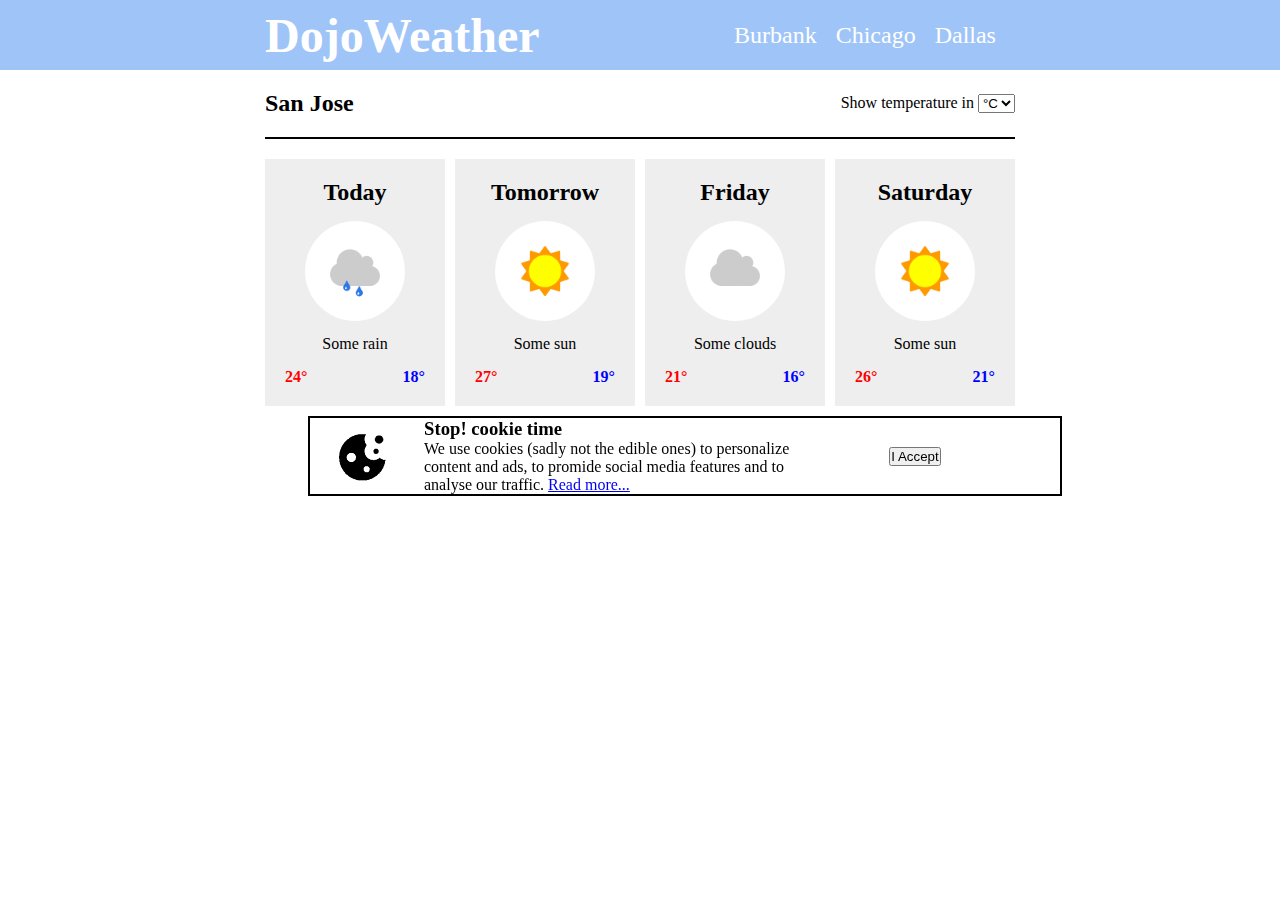
<file: Actividad tiempo dojo/index.html>
<!DOCTYPE html>
<html lang="en">
<head>
    <meta charset="UTF-8">
    <meta http-equiv="X-UA-Compatible" content="IE=edge">
    <meta name="viewport" content="width=device-width, initial-scale=1.0">
    <title>weather forcast</title>
    <link rel="stylesheet" href="css/style.css">
</head>
<body>
    <header>
        <nav>
            <h1>DojoWeather</h1>
            <ul>
                <li>
                    <a href="#" onclick="loadingw('Burbank')">Burbank</a>
                </li>
                <li>
                    <a href="#" onclick="loadingw('Chicago')">Chicago</a>
                </li>
                <li >
                    <a href="#" onclick="loadingw('Dallas')">Dallas</a>
                </li>
            </ul>
        </nav>

    </header>

    <main>
        <div class="temperatura">
            <h2 id="city">San Jose</h2>
            <form>
                <label>Show temperature in</label>
                <select onchange="cambioT(this)">
                    <option>°C</option>
                    <option>°F</option>
                </select>
            </form>
        </div>

        <div class="row">
            <div class="dia">
                <h2>Today</h2>
                <img src="img/some_rain.png" alt="Some rain">
                <p>
                    Some rain
                </p>
                <div class="temp">
                    <span id="temperatura1" class="temp-red"><strong>24°</strong></span>
                    <span id="temperatura2" class="temp-blue"><strong>18°</strong></span> 
                </div>
            </div>
            <div class="dia">
                <h2>Tomorrow</h2>
                <img src="img/some_sun.png" alt="Some rain">
                <p>
                    Some sun
                </p>
                <div class="temp">
                    <span id="temperatura3" class="temp-red"><strong>27°</strong></span>
                    <span id="temperatura4" class="temp-blue"><strong>19°</strong></span> 
                </div>
            </div>
            <div class="dia">
                <h2>Friday</h2>
                <img src="img/some_clouds.png" alt="Some rain">
                <p>
                    Some clouds
                </p>
                <div class="temp">
                    <span id="temperatura5" class="temp-red"><strong>21°</strong></span>
                    <span id="temperatura6" class="temp-blue"><strong>16°</strong></span> 
                </div>
            </div>
            <div class="dia ultimo">
                <h2>Saturday</h2>
                <img src="img/some_sun.png" alt="Some rain">
                <p>
                    Some sun
                </p>
                <div class="temp">
                    <span id="temperatura7" class="temp-red"><strong>26°</strong></span>
                    <span id="temperatura8" class="temp-blue"><strong>21°</strong></span> 
                </div>
            </div>
        </div>
    </main>

    <footer>
        <div class="cookies">
            <img src="img/cookie.png" alt="cookie">
            <div class="text">
                <h3>Stop! cookie time</h3>
                <p>We use cookies (sadly not the edible ones) to personalize</p>
                <p>content and ads, to promide social media features and to</p>
                <p>analyse our traffic. <a href="#">Read more...</a></p>
            </div>
            <button id="acept" onclick="eliminar()">I Accept</button>
        </div>
    </footer>




    <script src="js/script.js"></script>
</body>
</html>
</file>
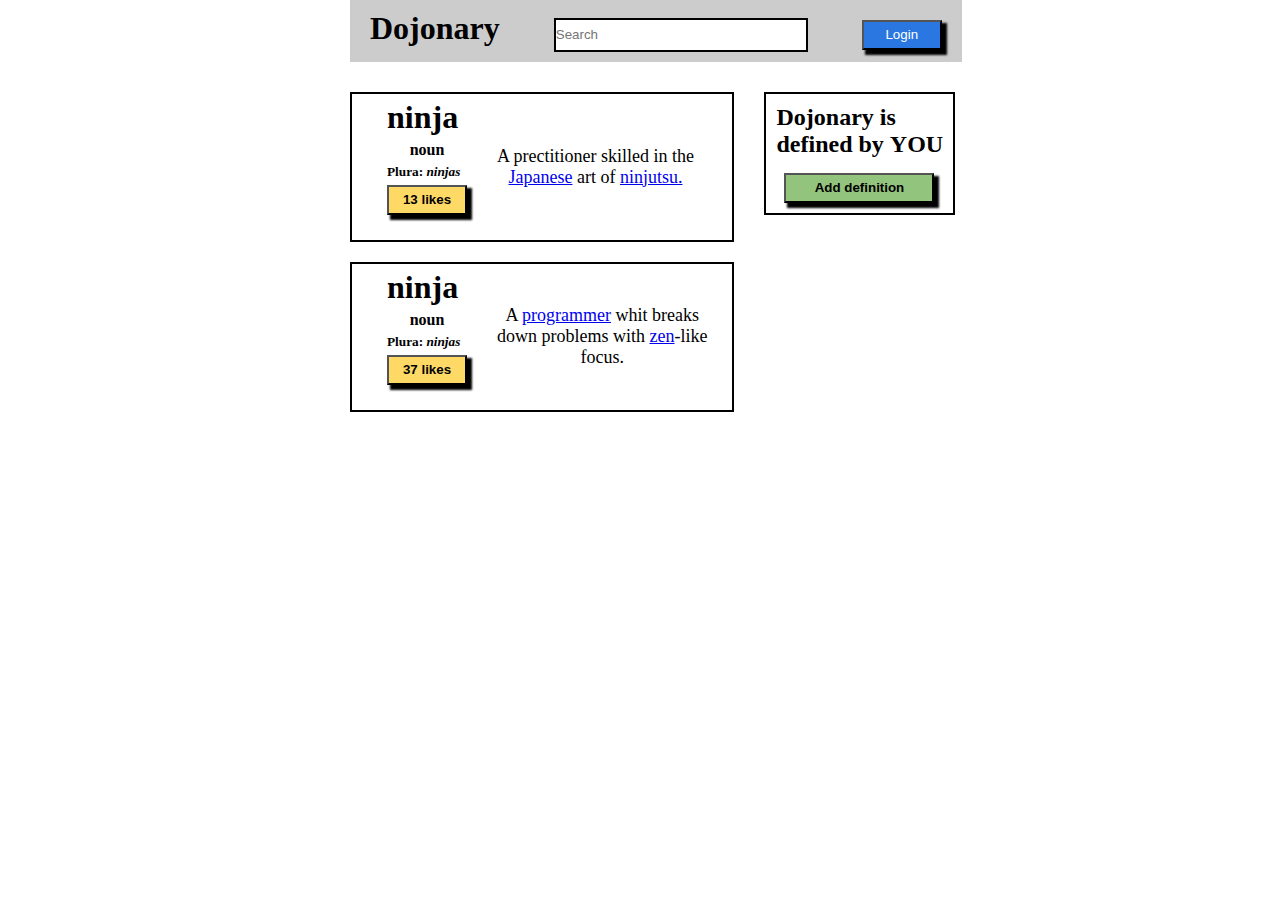
<file: Actividad_Evento_onclick/index.html>
<!DOCTYPE html>
<html lang="en">
<head>
    <meta charset="UTF-8">
    <meta http-equiv="X-UA-Compatible" content="IE=edge">
    <meta name="viewport" content="width=device-width, initial-scale=1.0">
    <title>Dojonary</title>
    <link rel="stylesheet" href="css/style.css">
</head>
<body>
    <div class="barra">
        <h1>Dojonary</h1>
        <input type="text" class="busqueda"  placeholder="Search">
        <button class="boton" onclick="change(this)">Login</button>
    </div>
    <div class="contenedor-total">
        <div class="contenedorx2">
            <div class="ninja-1">
                <div class="nombre">
                    <h1>ninja</h1>
                    <h4>noun</h4>
                    <h5>Plura: <em>ninjas</em></h5>
                    <button class="likes" onclick="alert('Ninja was liked')">13 likes</button>
                </div>
                <div class="body">
                    <p>
                    A prectitioner skilled in the
                    </p>
                    <p><a href="#">Japanese</a> art of <a href="#">ninjutsu.</a></p>
                </div>
            </div>
            <div class="ninja-2">
                <div class="nombre"> 
                    <h1>ninja</h1>
                    <h4>noun</h4>
                    <h5>Plura: <em>ninjas</em></h5>
                    <button class="likes" onclick="alert('Ninja was liked')">37 likes</button>
                </div>
                <div class="body">
                <p>
                    A <a href="#">programmer</a> whit breaks
                </p>
                <p>down problems with <a href="#">zen</a>-like</p>
                <p>focus.</p>
                </div>
            </div>
        </div>
        <div class="dojonary">
                <h2>Dojonary is</h2>
                <h2>defined by <strong>YOU</strong></h2>
                <button class="ad" onclick="remove(this)">Add definition</button>
        </div>
    </div>
    <script src="js/script.js"></script>
</body>
</html>
</file>
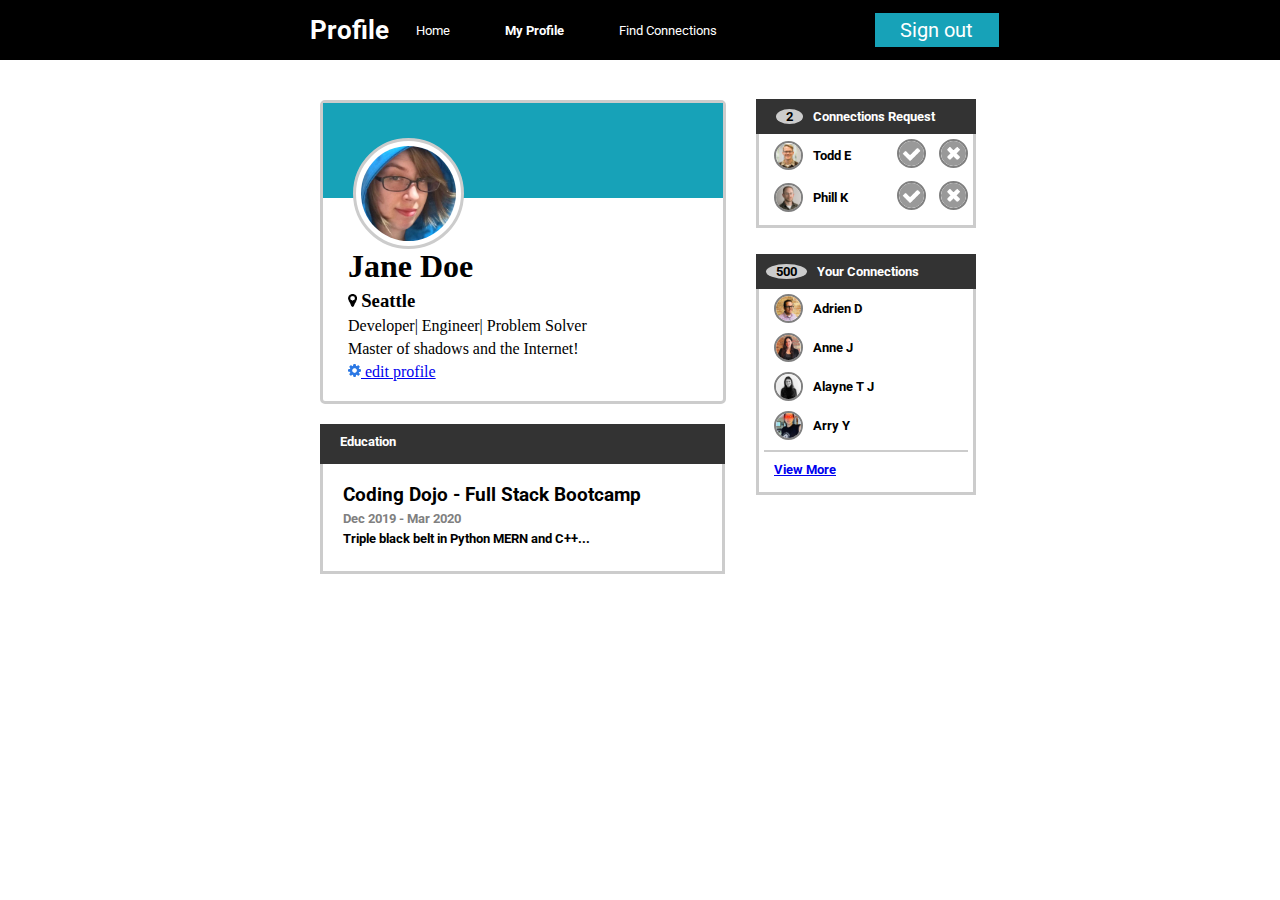
<file: Actividad_pagina_de_usuario/index.html>
<!DOCTYPE html>
<html lang="en">
<head>
    <meta charset="UTF-8">
    <meta http-equiv="X-UA-Compatible" content="IE=edge">
    <meta name="viewport" content="width=device-width, initial-scale=1.0">
    <title>Profile</title>
    <link rel="stylesheet" href="css/style.css">
    <link rel="preconnect" href="https://fonts.googleapis.com">
    <link rel="preconnect" href="https://fonts.gstatic.com" crossorigin>
    <link href="https://fonts.googleapis.com/css2?family=Roboto:ital,wght@0,300;1,300&display=swap" rel="stylesheet">
</head>
<body>
    <div class="nav">
        <h1 class="nav-title">Profile</h1>
        <ul class="nav-links">
            <li><a href="#">Home</a></li>
            <li><a href="#" class="active">My Profile</a></li>
            <li><a href="#">Find Connections</a></li>
            <li><button class="btn">Sign out</button></li>
        </ul>
    </div>

    <div class="contenedor-grande">
        <div class="izquierda">
            <div class="user-card">
                <div class="card-header">
                    <img src="icons/jane-m.jpg" alt="imagen avatar"/ class="avatar">
        
                </div>
                <div class="card-body">
                    <h1>Jane Doe</h1>
                    <h3>
                        <img src="icons/map-marker.png" alt="pin" class="icon"/>
                        Seattle
                    </h3>
                    <p>Developer| Engineer| Problem Solver</p>
                    <p>Master of shadows and the Internet!</p>
                    <p>
                        <a href="#" onclick="edit(this)">
                            <img src="icons/gear.png" alt="engrane" class="icon">
                            edit profile
                        </a>
                    </p>
                </div>
            </div>
            <div class="education">
                <div class="header-1">
                    Education
                </div>
                <div class="body-2">
                <h3>Coding Dojo - Full Stack Bootcamp</h3>
                <h5 class="gris">Dec 2019 - Mar 2020</h5>
                <h5>Triple black belt in Python MERN and C++...</h5>
            </div>

            </div>
        </div>

        <div class="derecha">
            <div class="requests">
                <div class="header-2">
                    <p class="numero-2"> 2 </p>
                    <p>Connections Request</p>
                </div>
                <div class="body-3">
                    <div class="todd">
                        <div class="contact">
                            <img src="icons/todd-s.jpg" alt="avatar todd" class="avatar-1">
                            Todd E
                        </div>
                        <div class="imag">
                            <img src="icons/accept-circle.png" alt="aceptar" class="avatar-1" onclick="aumentar_1(this)">
                            <img src="icons/close-circle.png" alt="aceptar" class="avatar-3" onclick="remove_1(this)">
                        </div>
                    </div>
                    <div class="phill">
                        <div class="contact">
                            <img src="icons/phil-s.jpg" alt="avatar todd" class="avatar-1">
                            Phill K
                        </div>
                        <div class="imag">
                            <img src="icons/accept-circle.png" alt="aceptar" class="avatar-1" onclick="aumentar_1(this)">
                            <img src="icons/close-circle.png" alt="aceptar" class="avatar-3" onclick="remove_2(this)">
                        </div>
                    </div>
                </div>

            </div>

            <div class="connections">
                <div class="header-3">
                    <p class="numero-500"> 500 </p>
                    <p>Your Connections</p>
                </div>
                <div class="body-4">
                    <div class="contact">
                        <img src="icons/adrien-s.jpg" alt="avatar adrien" class="avatar-1"/>
                        Adrien D
                    </div>
                    <div class="contact">
                        <img src="icons/anne-s.jpg" alt="avatar adrien" class="avatar-1"/>
                        Anne J
                    </div>

                    <div class="contact">
                        <img src="icons/alayne-s.jpg" alt="avatar adrien" class="avatar-1"/>
                        Alayne T J
                    </div>

                    <div class="contact">
                        <img src="icons/arry-s.jpg" alt="avatar adrien" class="avatar-1"/>
                        Arry Y
                    </div>

                    <div class="view">
                        <a href="#">View More</a>
                    </div>
                </div>
            </div>
        </div>
        
    </div>
    <script src="js/script.js"></script>
</body>
</html>
</file>
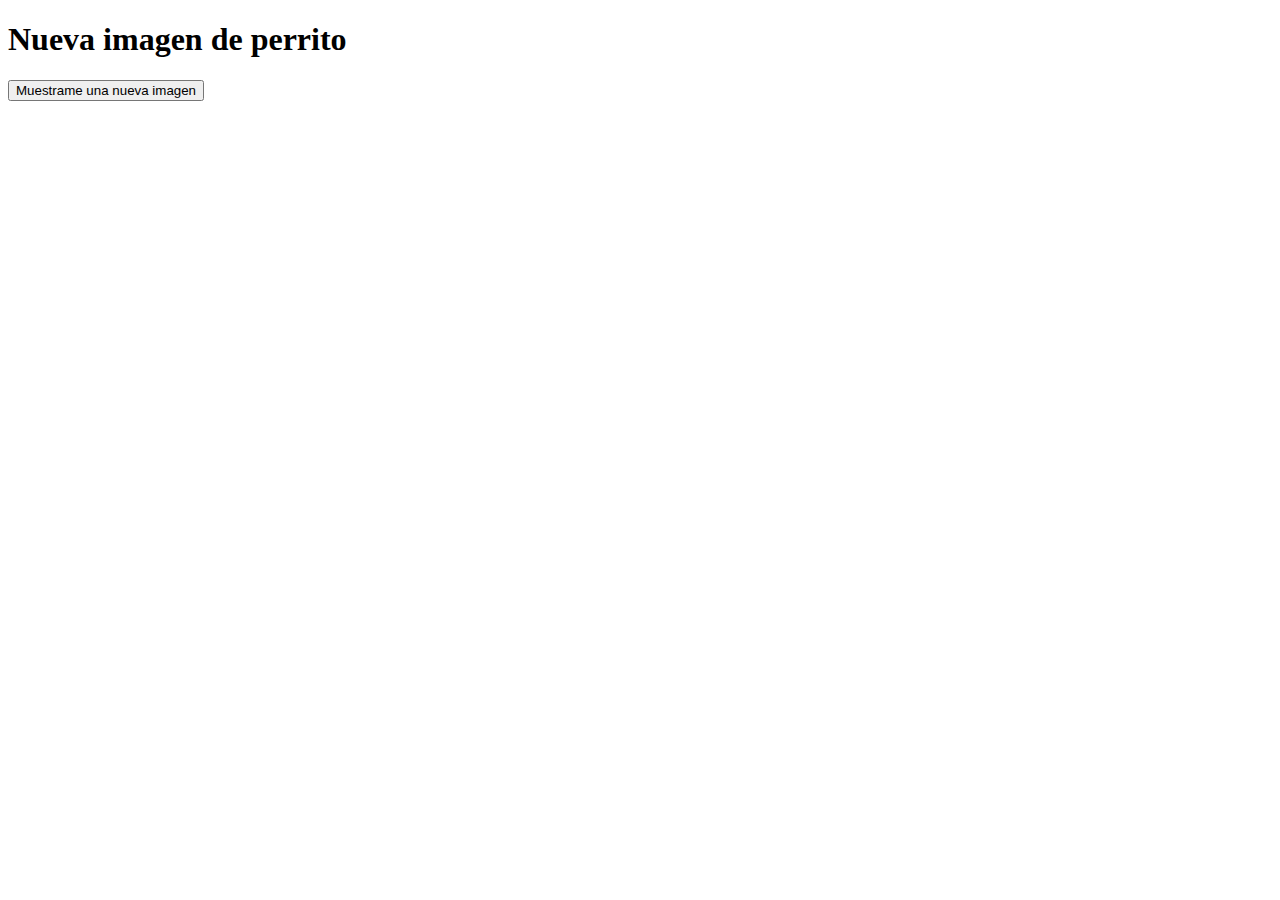
<file: DogAPI/index.html>
<!DOCTYPE html>
<html lang="en">
<head>
    <meta charset="UTF-8">
    <meta http-equiv="X-UA-Compatible" content="IE=edge">
    <meta name="viewport" content="width=device-width, initial-scale=1.0">
    <title>DogAPI</title>
</head>
<body>
    <h1>Nueva imagen de perrito</h1>
    <button onclick="perrito()">Muestrame una nueva imagen</button>
    <div class="contenedor_perrito">
        
    </div>







    <script src="js/script.js"></script>
</body>
</html>
</file>
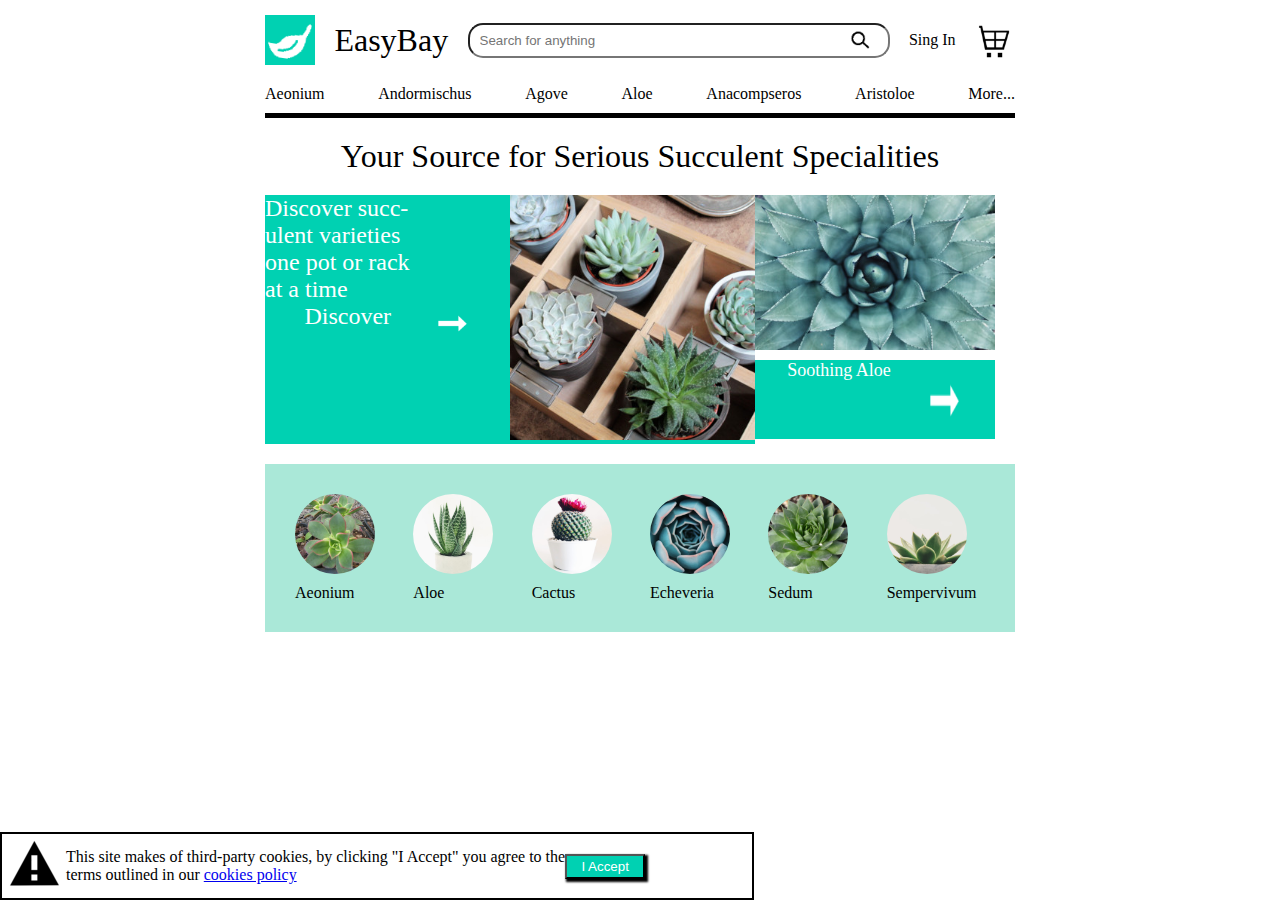
<file: Exam/index.html>
<!DOCTYPE html>
<html lang="en">
<head>
    <meta charset="UTF-8">
    <meta http-equiv="X-UA-Compatible" content="IE=edge">
    <meta name="viewport" content="width=device-width, initial-scale=1.0">
    <title>Succulent shop</title>
    <link rel="stylesheet" href="css/style.css">
</head>
<body>
    <header>
        <div>
            <img id="leaf" src="images/leaf.png" alt="image leaf">
            <h1>EasyBay</h1>
            <input type="text" placeholder="Search for anything" class="buscar">
            <h4>Sing In</h4>
            <img id="car" src="images/cart-dark.png" alt="shop car" onclick="alerta()">
        </div>
    <nav>
        <div>
            <ul>
                <li><a href="#">Aeonium</a></li>
                <li><a href="#">Andormischus</a></li>
                <li><a href="#">Agove</a></li>
                <li><a href="#">Aloe</a></li>
                <li><a href="#">Anacompseros</a></li>
                <li><a href="#">Aristoloe</a></li>
                <li><a href="#">More...</a></li>
            </ul>
        </div>
    </nav>
    </header>

    <main>
        <h1>Your Source for Serious Succulent Specialities </h1>
        <div class="row2">
            <div class="together">
                <div class="discover">
                    <p>Discover succ-</p>
                    <p>ulent varieties</p>
                    <p>one pot or rack</p>
                    <p>at a time</p>
                    <div class="arrow-text">
                        <p>Discover</p>
                        <img class="arrow" src="images/arrow-light.png" alt="arrow">
                    </div>
                </div>
                <div class="img">
                    <img src="images/succulents-1.jpg" alt="Succulent" onmouseover="cambiImg(this)" onmouseout="cambiImg2(this)">
                </div>
            </div>
            <div class="column2">
                <div class="img2">
                    <img src="images/aloe-m.jpg" alt="aloe succulent">
                </div>
                <div class="text-arrow">
                    <p>Soothing Aloe</p>
                    <img class="arrow" src="images/arrow-light.png" alt="arrow">
                </div>
            </div>
        </div>

        <div class="succulents">
            <div class="succulent">
                <img class="succulent-img" src="images/aeonium-s.jpg" alt="aeonium succulent">
                <p>Aeonium</p>
            </div>
            <div class="succulent">
                <img class="succulent-img" src="images/aloe-s.jpg" alt="aeonium succulent">
                <p>Aloe</p>
            </div>
            <div class="succulent">
                <img class="succulent-img" src="images/cactus-s.jpg" alt="aeonium succulent">
                <p>Cactus</p>
            </div>
            <div class="succulent">
                <img class="succulent-img" src="images/echeveria-s.jpg" alt="aeonium succulent">
                <p>Echeveria</p>
            </div>
            <div class="succulent">
                <img class="succulent-img" src="images/sedum-s.jpg" alt="aeonium succulent">
                <p>Sedum</p>
            </div>
            <div class="succulent">
                <img class="succulent-img" src="images/sempervivum-s.jpg" alt="aeonium succulent">
                <p>Sempervivum</p>
            </div>
        </div>
    </main>

    <footer>
        <div class="cookies">
            <img src="images/alert-dark.png" alt="alert">
            <p>This site makes of third-party cookies, by clicking "I Accept" you agree to the<br>
                terms outlined in our <a href="#">cookies policy</a>
            </p>
            <button class="botton" onclick="eliminar()">I Accept</button>
        </div>
    </footer>
    <script src="js/script.js"></script>
</body>
</html>
</file>
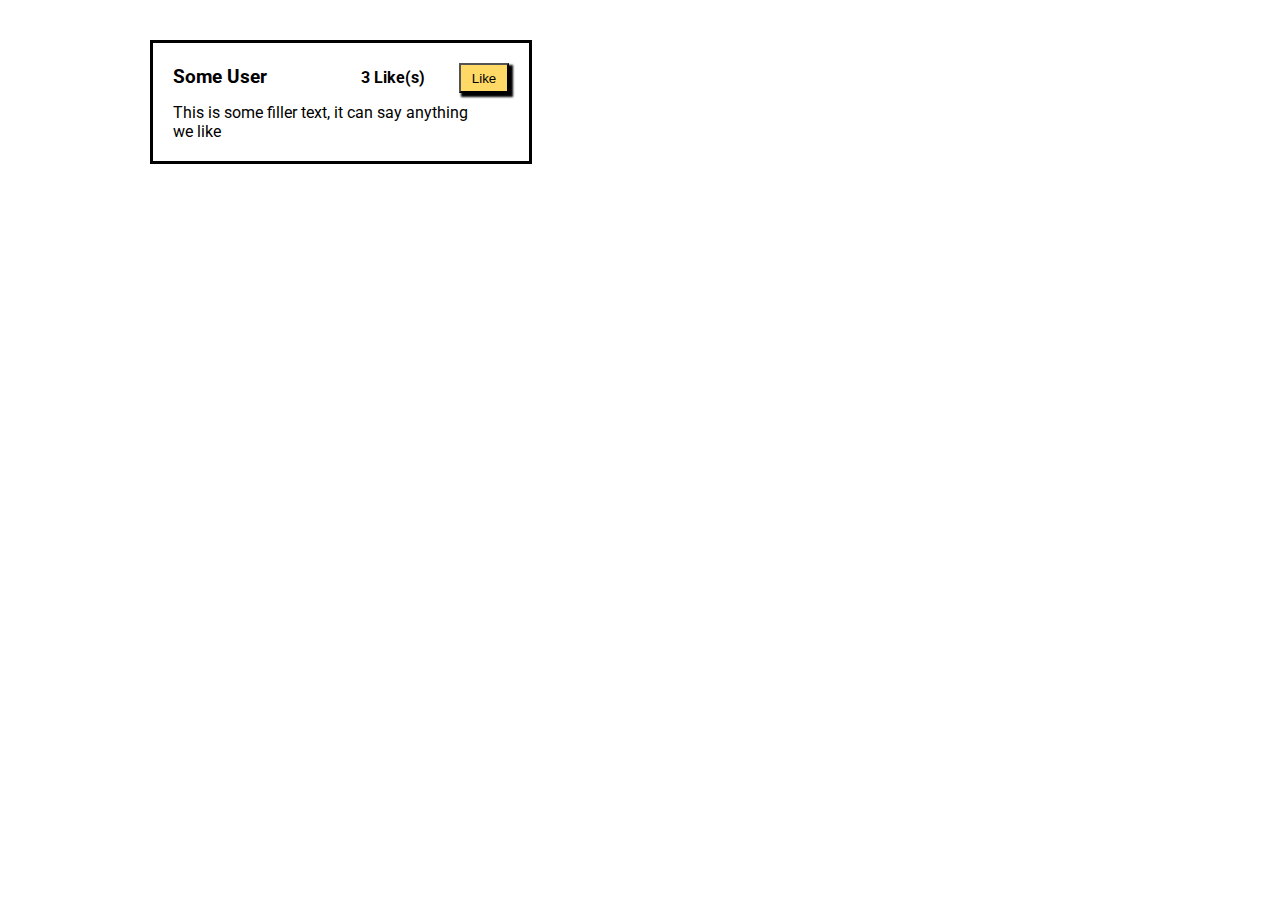
<file: Actividad Me gusta/Parte_I/index.html>
<!DOCTYPE html>
<html lang="en">
<head>
    <meta charset="UTF-8">
    <meta http-equiv="X-UA-Compatible" content="IE=edge">
    <meta name="viewport" content="width=device-width, initial-scale=1.0">
    <title>Likes</title>
    <link rel="stylesheet" href="css/style.css">
    <link rel="preconnect" href="https://fonts.googleapis.com">
    <link rel="preconnect" href="https://fonts.gstatic.com" crossorigin>
    <link href="https://fonts.googleapis.com/css2?family=Roboto&display=swap" rel="stylesheet">
</head>
<body>
    <div>
        <h3>Some User</h3>
        <h4><span>3</span> Like(s)</h4>
        <button  class="boton" onclick="like()">Like</button>
        <p>This is some filler text, it can say anything <br> we like</p>
    </div>
    <script src="js/script.js"></script>
</body>
</html>
</file>
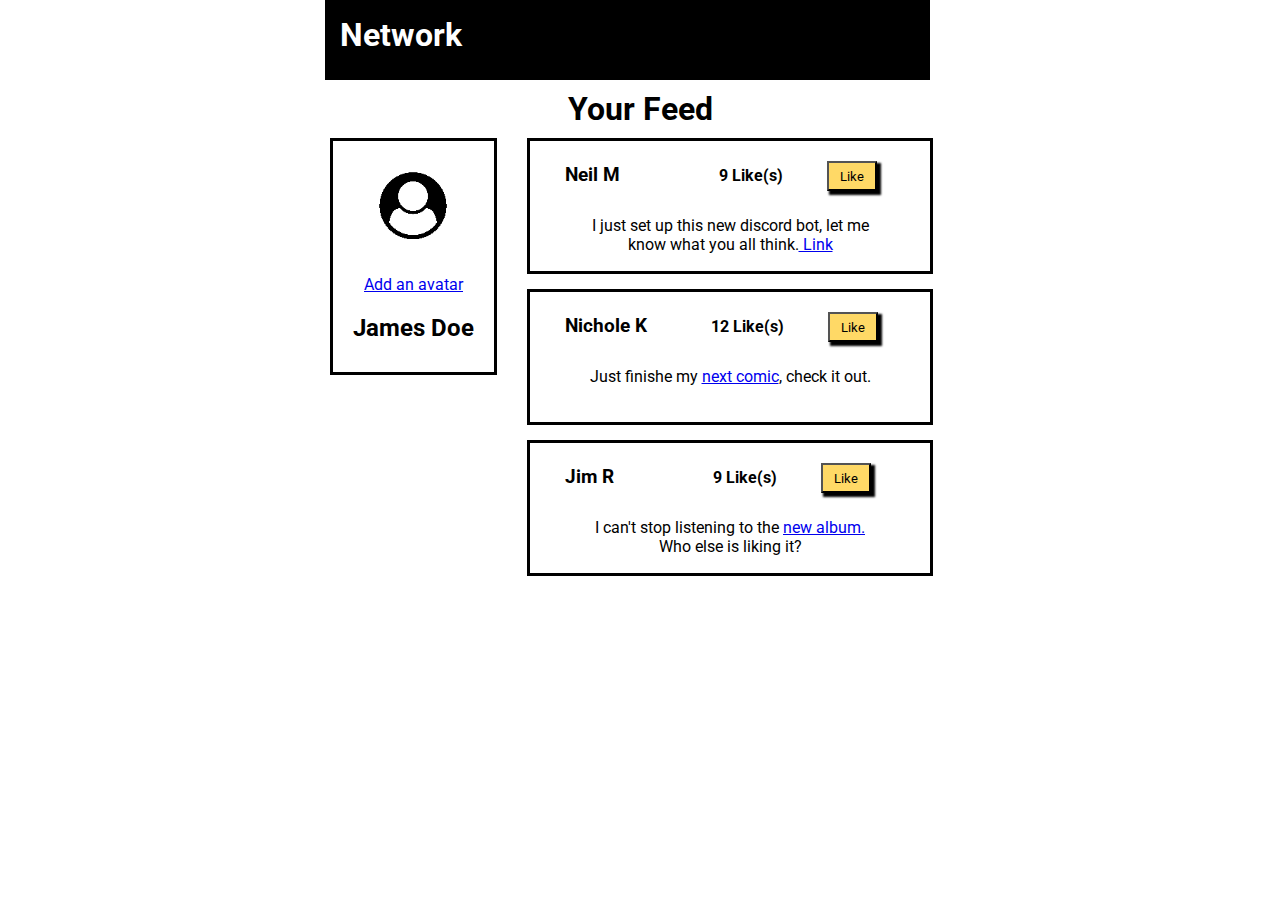
<file: Actividad Me gusta/Parte_II/index.html>
<!DOCTYPE html>
<html lang="en">
<head>
    <meta charset="UTF-8">
    <meta http-equiv="X-UA-Compatible" content="IE=edge">
    <meta name="viewport" content="width=device-width, initial-scale=1.0">
    <title>likes</title>
    <link rel="stylesheet" href="css/style.css">
    <link rel="preconnect" href="https://fonts.googleapis.com">
    <link rel="preconnect" href="https://fonts.gstatic.com" crossorigin>
    <link href="https://fonts.googleapis.com/css2?family=Roboto&display=swap" rel="stylesheet">
</head>
<body>
    <div class="barra">
        <h1>Network</h1>
    </div>
    <h1 class="feed">Your Feed</h1>
    <div class="contenedor">
        <div class="avatar">
            <img src="img/user.png" alt="user photo" class="avatar-photo">
            <a href="#">Add an avatar</a>
            <h2>James Doe</h2>
        </div>
        <div class="your-feed">
            <div class="neil">
                <h3>Neil M</h3>
                <h4><span class="span-9">9</span> Like(s)</h4>
                <button  class="boton" onclick="like_9()">Like</button>
                <p>I just set up this new discord bot, let me<br>know what you all think.<a href="#"> Link</a></p>
            </div>
            <div class="nichole">
                <h3>Nichole K</h3>
                <h4><span class="span-12">12</span> Like(s)</h4>
                <button  class="boton" onclick="like_12()">Like</button>
                <p>Just finishe my <a href="#">next comic</a>, check it out.</p>
            </div>
            <div class="jim">
                <h3>Jim R</h3>
                <h4><span class="span-92">9</span> Like(s)</h4>
                <button  class="boton" onclick="like_9_nd()">Like</button>
                <p>I can't stop listening to the <a href="#">new album.</a><br>Who else is liking it?</p>
            </div>
        </div>
    </div>


    <script src="js/script.js"></script>
</body>
</html>
</file>
<file: Actividad tiempo dojo/css/style.css>
*{
    margin:0;
    padding: 0;
}

header{
    background-color: #9fc5f8;
}

nav{
    width: 750px;
    height: 70px;
    display: flex;
    margin: 0 auto;
    justify-content: space-between;
    align-items: center;
    color: white;
    font-size: x-large;
}  

nav ul{
    width: 40%;
    display: flex;
    list-style: none;
    justify-content: space-evenly;
}

nav ul li a {
    text-decoration: none;
    color: white;
}

main{
    width: 750px;
    margin: 0 auto;
}

.temperatura {
    display: flex;
    justify-content: space-between;
    align-items: center;
    padding-top: 20px;
    padding-bottom: 20px;
    border-bottom: 2px solid black;
}

.row{
    display: flex;
    padding-top: 20px;
    padding-bottom: 10px;
}

.dia{
    flex: 1;
    background-color: #eee;
    margin-right: 10px;
    text-align: center;
    padding: 20px;
}

.ultimo{
    margin-right: 0px;
}

.dia img{
    border-radius: 50%;
    width: 100px;
    margin-bottom: 10px;
}

.dia h2{
    margin-bottom: 15px;
}

.dia p {
    margin-bottom: 15px;
}

.temp{
    display: flex;
    justify-content: space-between;
}

.temp-red{
    color: red;
}

.temp-blue{
    color: blue;
}

footer{
    position: fixed;
    width: 750px;
}
.cookies{
    display: flex;
    width: 750px;
    border: 2px solid black;
    align-items: center;
    margin-left: 308px;
}

.text{
    margin-left: 30px;
    margin-right: 100px;
}

footer img{
    margin-left: 20px;
}
</file>
<file: Actividad_Evento_onclick/css/style.css>
*{
    padding: 0;
    margin: 0;
}

/*Barra*/
.barra{
    background-color: #cccccc;
    width: fit-content;
    padding: 10px;
    margin-left: 350px;
}

.barra h1 {
    display: inline;
    margin-right: 50px;
    margin-left: 10px;
}

.boton {
    margin-left: 50px;
    margin-right: 10px;
    background-color: #2a77e1;
    width: 80px;
    height: 30px;
    color: white;
    box-shadow: 4px 4px 2px 1px rgba(0, 0, 0);
}

.busqueda{
    width: 250px;
    height: 30px;
    border: 2px solid black;
}

/*Lateral*/

.contenedor-total{
    width:fit-content;
    height:fit-content;
    display: flex;
    flex-direction: row;
}

.contenedorx2{
    display: flex;
    flex-direction: column;
    width: fit-content;
    height: fit-content;
}

/*ninja 1*/
.ninja-1{
    background-color: white;
    border: 2px solid black;
    display: flex;
    flex-direction: row;
    padding: 5px;
    width: 340;
    height: 350;
    align-items: center;
    margin-left: 350px;
    margin-top: 30px;
}

.nombre h1, .nombre h4, .nombre h5{ 
    margin-bottom: 5px;
    padding-left: 30px;
}

.nombre h4{
    text-align: center;
}

.likes{
    background-color: #ffd966;
    width: 80px;
    height: 30px;
    box-shadow: 4px 4px 2px 1px rgba(0, 0, 0);
    margin-left: 30px;
    margin-bottom: 20px;
    font-weight: bold;
}

.body{
    padding-left:30px;
    padding-right: 20px;
    text-align: center;
    font-size: large;

}

.ninja-2{
    background-color: white;
    border: 2px solid black;
    display: flex;
    flex-direction: row;
    padding: 5px;
    width: 340;
    height: 350;
    align-items: center;
    margin-top: 20px;
    margin-left: 350px;
}

.dojonary{
    background-color: white;
    border: 2px solid black;
    padding: 10px;
    margin-top: 30px;
    width: fit-content;
    height: fit-content;
    margin-left: 30px;
}

/*el otro extremo*/
.ad{
    background-color: #93c47d;
    width: 150px;
    height: 30px;
    box-shadow: 4px 4px 2px 1px rgba(0, 0, 0);
    margin-left: 8px;
    margin-top: 15px;
    font-weight: bold;
}

.dojonary h2{
    align-items: center;
}
</file>
<file: Actividad_pagina_de_usuario/css/style.css>
/* Barra de navegación*/
*{
    margin: 0;
    padding: 0;
}

.nav{
    background-color: #000000;
    width: 1350px;
    height: fit-content;
    color: white;
    display: flex;
    align-items: center;
    justify-content: flex-start;
    font-family: 'Roboto', sans-serif;
    font-size: small;
    padding: 10px;
}

.nav-links{
    width: 40%;
    display: flex;
    align-items: center;
    list-style-type: none;
    justify-content: space-around;
    font-family: 'Roboto', sans-serif;
}

.nav a{
    color: white;
    text-decoration: none;
    font-family: 'Roboto', sans-serif;
}

.btn{
    width: 130px;
    height: 40px;
    background-color: #17a2b8;
    color: white;
    border: 3px solid black;
    font-size: 20px;
    font-family: 'Roboto', sans-serif;
    position: relative;
    left: 100px;
}

.nav-title{
    margin-left: 300px;
    font-family: 'Roboto', sans-serif;
    
}

.active{
    font-weight: bold;
    font-family: 'Roboto', sans-serif;
}

/*Contenedor grande*/
.contenedor-grande{
    display: flex;
    flex-direction: row;
}

/*Lado izquierdo*/
.izquierda{
    display: flex;
    flex-direction: column;
    height: fit-content;
    width: fit-content;
    margin-left: 320px;
    margin-right: 30px;
}

/*Lado izquierdo*/
/*tarjeta de usuraio*/
.user-card{
    width: 400px;
    background-color: white;
    border-radius: 5px;
    margin-top: 40px;
    border: 3px solid #cccccc;
}

.card-header{
    height: 95px;
    background-color: #17a2b8;
    margin-bottom: 40px;
}

.icon{
    height: 13px;
}

.avatar{
    height: 95px;
    position: relative;
    top: 35px;
    left: 30px;
    border: 3px solid #cccccc;
    border-radius: 50%;
    padding: 5px;
    background-color: white;
}

.card-body{
    padding: 10px 15px 15px 25px;
    
}

.card-body h1, .card-body h3, .card-body p {
    margin-bottom: 5px;
}

/*Education*/
.education{
    background-color: white;
    width: 405px;
    margin-top: 20px;
}

.header-1{
    font-family: 'Roboto', sans-serif;
    background-color: #333333;
    height: 20px;
    color: white;
    padding: 10px;
    padding-left: 20px;
    font-size: small;
    font-weight: bold;
}

.body-2 h3, .body-2 h5{
    margin-bottom: 5px;
    font-family: 'Roboto', sans-serif;
}

.gris{
    color: gray;
}

.body-2{
    border-left: 3px solid #cccccc;
    border-right: 3px solid #cccccc;
    border-bottom: 3px solid #cccccc;
    padding: 20px;
}

/*Lado derecho*/
.derecha{
    width: fit-content;
}

/*Request*/
.requests{
    margin-top: 39px;
    height: 135px;
    width: 220px;
    background-color: white;
}

.header-2{
    background-color: #333333;
    color: white;
    padding: 10px;
    padding-left: 20px;
    display: flex;
    flex: row;
    font-family: 'Roboto', sans-serif;
    font-size: small;
    font-weight: bold;
}

.numero-2{
    padding-right: 10px;
    border-radius: 60%;
    background-color: #ccc;
    text-align: center;
    color: black;
}

.header-2 p{
    padding-left: 10px;
}

.avatar-1{
    height: 25px;
    border: 2px solid gray;
    border-radius: 50%;
    margin-left: 10px;
    margin-right: 10px;
}

.avatar-3{
    height: 25px;
    border: 2px solid gray;
    border-radius: 50%;
}

.todd{
    display: flex;
    flex-direction: row;
    align-items: center;
    justify-content: space-between;
    padding: 5px;
}

.contact{
    display: flex;
    flex-direction: row;
    align-items: center;
}

.phill{
    display: flex;
    flex-direction: row;
    align-items: center;
    justify-content: space-between;
    padding: 5px;
}

.body-3{
    border-left: 3px solid #cccccc;
    border-right: 3px solid #cccccc;
    border-bottom: 3px solid #cccccc;
    padding-bottom: 7px;
    font-family: 'Roboto', sans-serif;
    font-size: small;
    font-weight: bold;
}

/*Your connections*/

.connections{
    margin-top: 20px;
    height: fit-content;
    width: 220px;
    background-color: white;
}

.header-3{
    display: flex;
    flex-direction: row;
    padding: 10px;
    background-color: #333333;
    color: white;
    padding-left: 10px;
    font-family: 'Roboto', sans-serif;
    font-size: small;
    font-weight: bold;

}

.numero-500{
    padding-left: 10px;
    padding-right: 10px;
    border-radius: 60%;
    background-color: #ccc;
    text-align: center;
    color: black;
    font-family: 'Roboto', sans-serif;
    font-size: small;
    font-weight: bold;
}

.header-3 p{
    padding-left:10px ;
}

.connections .contact{
    margin-bottom: 10px;
}

.view{
    border-top: 2px solid #cccccc;
    padding: 10px;
    margin-top: 10px;
}

.body-4{
    border-left: 3px solid #cccccc;
    border-right: 3px solid #cccccc;
    border-bottom: 3px solid #cccccc;
    font-family: 'Roboto', sans-serif;
    font-size: small;
    font-weight: bold;
    padding: 5px;
}
</file>
<file: Exam/css/style.css>
*{
    margin: 0;
    padding: 0;
}


/*header*/
header{
    background-color: white;
    width: 750px;
    margin: 15px auto;
}
header div{
    display: flex;
    align-items: center;
    justify-content: space-between;
}
header div h4, h1{
    font-weight: normal;
}
#leaf{
    background-color: #00d1b2;
    width: 50px;
    height: 50px;
}
#car{
    width: 40px;
    height: 40px;
}
.buscar{
    padding: 8px;
    padding-left: 10px;
    width: 400px;
    border-radius: 15px;
}
.buscar{
    background-image: url(../images/search-dark.png);
    background-size: 20px 20px;
    background-repeat: no-repeat;
    background-position: 380px center;
}


/*Barra de navegación*/
nav{
    padding-top: 20px;
    width: 750px;
    display: flex;
    margin: 0 auto;
}
nav div ul{
    width: 750px;
    display: flex;
    margin: 0 auto;
    list-style: none;
    justify-content: space-between;
}
nav div ul li a {
    text-decoration: none;
    color: black;
}
nav div{
    border-bottom: 5px solid black;
    padding-bottom: 10px;
}


/*Main*/
main{
    width: 750px;
    margin: 0 auto;
}
main h1{
    margin-top: 20px;
    text-align: center;
    font-weight: normal;
}
.row2{
    display: flex;
    flex-direction: row;
    margin-top: 20px;
}
.together{
    display: flex;
    flex-direction: row;
    background-color: #00d1b2;
    width: 490px;
}
.discover{
    width: 245px;
    display: flex;
    flex-direction: column;
    background-color:#00d1b2;
    font-size: x-large;
    color: white;
}
.arrow-text{
    width: 245px;
    height: fit-content;
    display: flex;
    flex-direction: row;
    align-content: center;
    justify-content: space-evenly;
    background-color: #00d1b2;
}
.arrow{
    width: 40px;
}
.img{
    width: 245px;
}
.img img{
    width: 245px;
}
.column2{
    display: flex;
    flex-direction: column;
    width: 240px;
    height: 245px;
}
.img2 img{
    width: 240px;
    height: 155px;
}
.img2{
    width: 240px;
    height: 155px;
    margin-bottom: 10px;
}
.text-arrow{
    width: 240px;
    height: 79px;
    display: flex;
    flex-direction: row;
    align-content: center;
    justify-content: space-evenly;
    background-color: #00d1b2;
    font-size: large;
    color: white;
}
.succulents{
    display: flex;
    flex-direction: row;
    background-color: #aae8d8;
    margin-top: 20px;
    padding: 20px;
}
.succulent{
    flex:1;
    display: flex;
    flex-direction: column;
    justify-content: space-between;
    padding: 10px;
}
.succulent-img{
    width: 80px;
    border-radius: 50%;
    margin-bottom: 10px;
}


/*Cookies*/
footer{
    position: fixed;
    width: 750px;
    bottom:0;
    background-color: white;
}
.cookies{
    display: flex;
    width: 750px;
    border: 2px solid black;
    align-items: center;
    margin: 0 auto;

}
.botton{
    width: 80px;
    height: 25px;
    margin-right: 20px;
    background-color: #00d1b2;
    color: white;
    box-shadow: 2px 2px 2px 1px rgba(0, 0, 0);
}
</file>
<file: Actividad Me gusta/Parte_I/css/style.css>
*{
    margin: 0px;
    padding: 0px;
}

div{
    background-color: #ffffff;
    border: 3px solid black;
    padding: 20px;
    width: fit-content;
    height: fit-content;
    margin-left: 150px;
    margin-top: 40px;
    font-family: 'Roboto', sans-serif;
}

h3, h4, .boton {
    display: inline;
    margin-bottom: 10px;
}

h4 {
    margin-left: 90px;
}

.boton{
    background-color: #ffd966;
    height: 30px;
    width: 50px;
    box-shadow: 3px 3px 2px 1px rgba(0, 0, 0);
    margin-left: 30px;
}
</file>
<file: Actividad Me gusta/Parte_II/css/style.css>
*{
    padding: 0px;
    margin: 0px;
    font-family: 'Roboto', sans-serif
}

.barra{
    background-color: black;
    width: 580px;
    height: 60px;
    color: white;
    line-height: 50px;
    margin-left: 325px;
    padding: 10px;
    padding-left: 15px;
}

.feed{
    text-align: center;
    margin-top: 10px;
    margin-bottom: 10px;
}
.contenedor{
    display: flex;
    flex-direction: row;
}
.avatar{
    width: fit-content;
    height: fit-content;
    border: 3px solid black;
    padding: 20px;
    margin-left: 330px;
}

.avatar a{
    display: block;
    margin-bottom: 20px;
    text-align: center;
    margin-top: 20px;
}

.avatar h2{
    text-align: center;
    margin-bottom: 10px;
}

.avatar-photo{
    height: 90px;
    margin-left: 15px;
}

h3, h4, .boton {
    display: inline;
    margin-bottom: 10px;
    margin-left: 15px;
}

h4 {
    margin-left: 95px;
}

.boton{
    background-color: #ffd966;
    height: 30px;
    width: 50px;
    box-shadow: 3px 3px 2px 1px rgba(0, 0, 0);
    margin-left: 40px;
}

.neil p{
    text-align: center;
    margin-top: 15px;
}

.neil{
    border: 3px solid black;
    margin-bottom: 15px;
    padding: 20px;
    width: 360px;
    height: 90px;
}

.nichole{
    border: 3px solid black;
    margin-bottom: 15px;
    padding: 20px;
    width: 360px;
    height: 90px;
}
.nichole h4{
    margin-left: 60px;
}

.nichole p{
    text-align: center;
    margin-top: 15px;
}

.jim{
    border: 3px solid black;
    margin-bottom: 15px;
    padding: 20px;
    width: 360px;
    height: 90px;
}

.jim p{
    text-align: center;
    margin-top: 15px;
}

.your-feed{
    width: fit-content;
    height: fit-content;
    margin-left: 30px;
}
</file>
